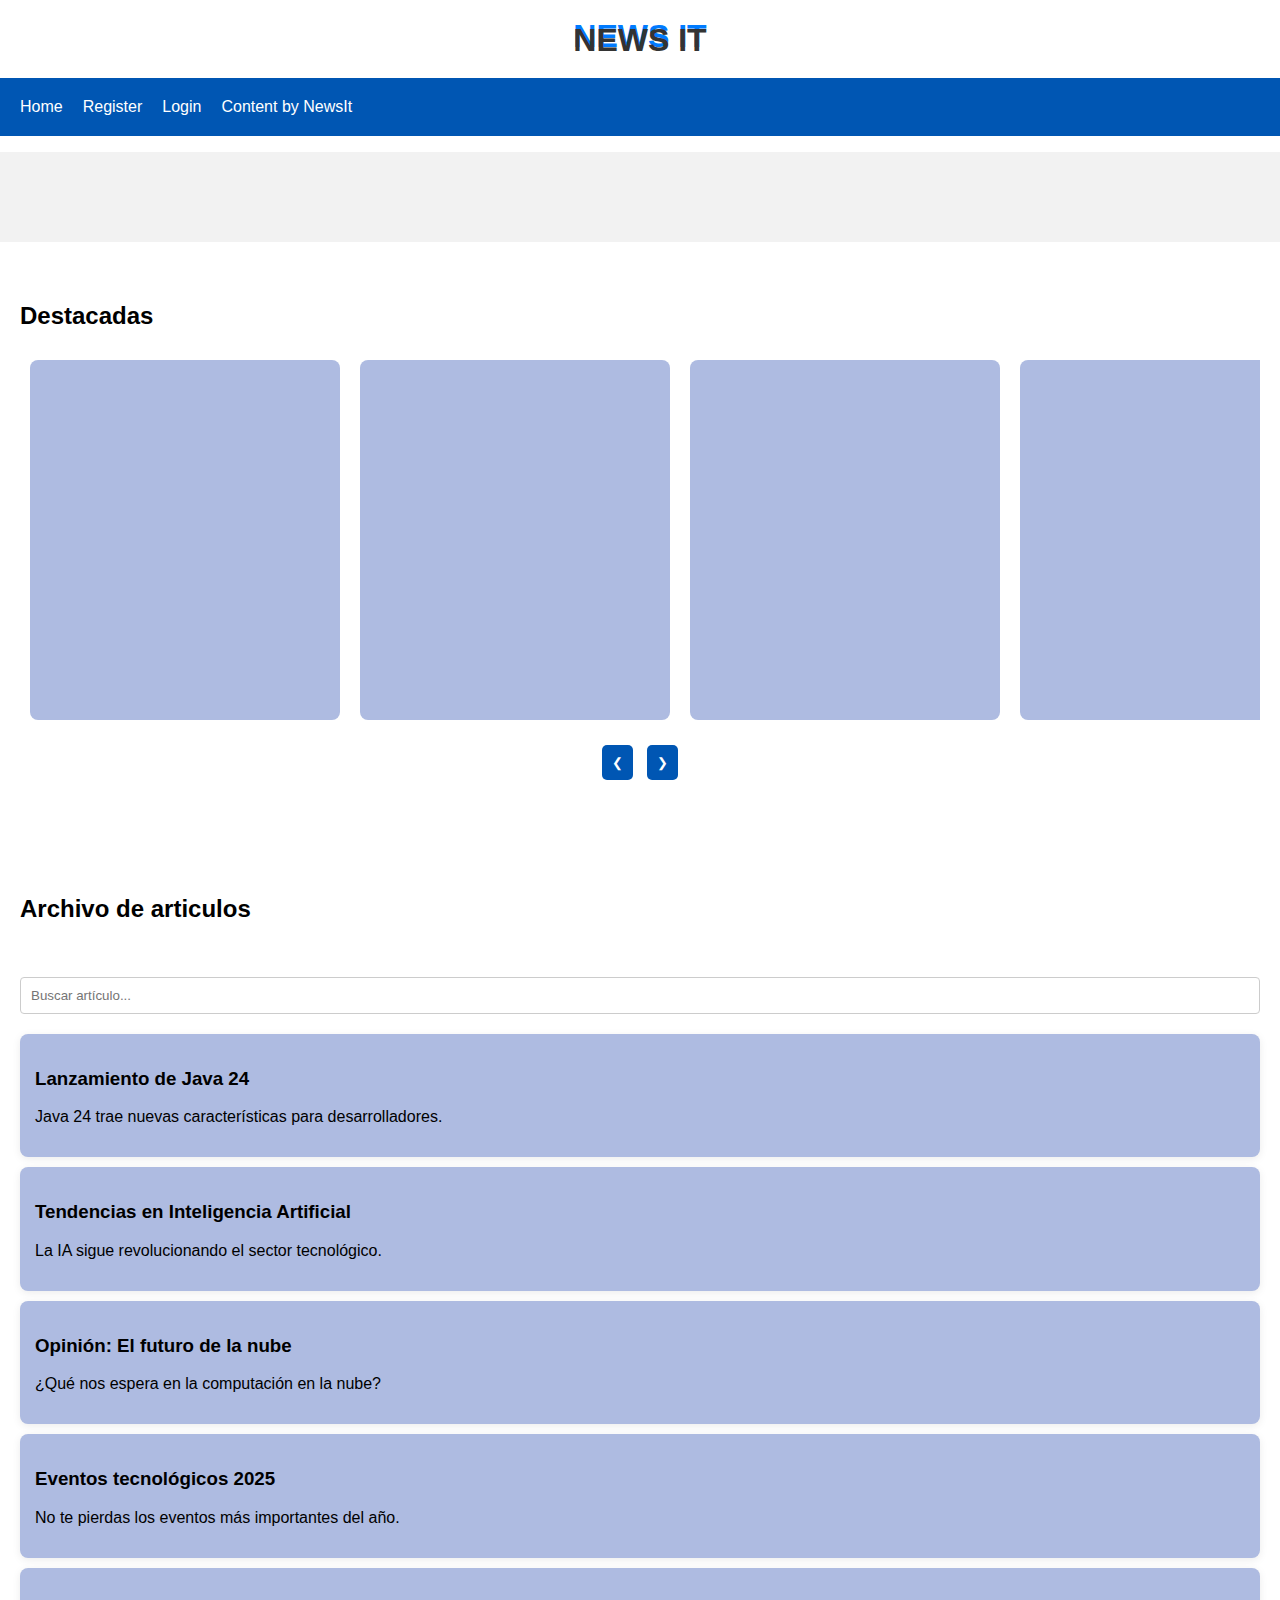
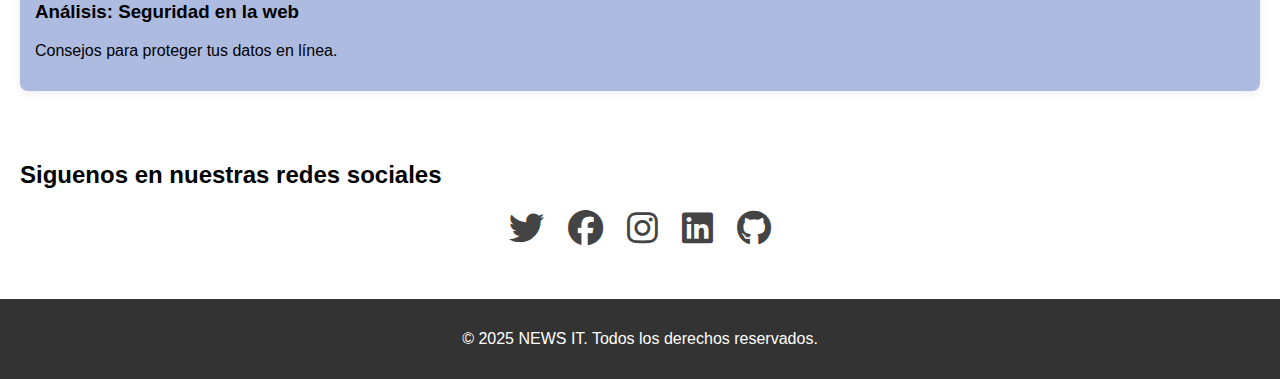
<file: views/index.html>
<!DOCTYPE html>
<html lang="es">
<head>
    <meta charset="UTF-8" />
    <meta name="viewport" content="width=device-width, initial-scale=1.0" />
    <link rel="stylesheet" href="/styles/effectsHome.css" />
    <script defer src="/scripts/functionsJs.js"></script>
    <link rel="stylesheet" href="https://cdnjs.cloudflare.com/ajax/libs/font-awesome/6.5.0/css/all.min.css" />

    <title>Pruebas HTML, CSS & JS</title>
</head>

<body>
    <h1>NEWS IT</h1>
    <nav class="nav">
        <ul>
            <li><a href="/views/index.html">Home</a></li>
            <li><a href="/views/register.html">Register</a></li>
            <li><a href="/views/login.html">Login</a></li>
            <li><a href="/views/multimedia-space.html">Content by NewsIt</a></li>
        </ul>
    </nav>

    <div class="info-home">
        <p class="fade-in-up">Un sitio dedicado a ofrecer las últimas noticias y actualizaciones del mundo tecnológico.</p> 
    </div>

    <section class="gallery-container">
        <h2>Destacadas</h2>
        <div class="gallery-track">
            <ul>
                <li class="gallery-item">
                    <div class="gallery-item-content">
                        <h3 class="zoom-in">Últimas Noticias</h3>
                        <p class="zoom-in">Descubre las últimas novedades en tecnología, desde lanzamientos de productos hasta análisis de tendencias.</p>
                        <img src="/assets/java.jpg" alt="Java News" class="zoom-in"/>
                    </div>
                </li>
                <li class="gallery-item">
                    <div class="gallery-item-content">
                        <h3 class="zoom-in">Innovaciones Tecnológicas</h3>
                        <p class="zoom-in">Explora las innovaciones que están cambiando el mundo de la tecnología.</p>
                        <img src="/assets/breaking-news-background.jpeg" alt="News" class="zoom-in"/>
                    </div>
                </li>
                <li class="gallery-item">
                    <div class="gallery-item-content">
                        <h3 class="zoom-in">Opiniones</h3>
                        <p class="zoom-in">Lee opiniones sobre los temas más relevantes en el ámbito tecnológico.</p>
                        <img src="/assets/java.jpg" alt="Java News 2" class="zoom-in" />
                    </div>
                </li>
                <li class="gallery-item">
                    <div class="gallery-item-content">
                        <h3 class="zoom-in">Eventos </h3>
                        <p class="zoom-in">Entérate de los próximos eventos en el mundo de la tecnología.</p>
                        <img src="/assets/breaking-news-background.jpeg" alt="News 2" class="zoom-in"/>
                    </div>
                </li>
                <li class="gallery-item">
                    <div class="gallery-item-content">
                        <h3 class="zoom-in">Análisis</h3>
                        <p class="zoom-in">Lee el análisis sobre los temas más relevantes en el ámbito tecnológico.</p>
                        <img src="/assets/java.jpg" alt="Java News 3" class="zoom-in"/>
                    </div>
                </li>
                <li class="gallery-item">
                    <div class="gallery-item-content">
                        <h3 class="zoom-in">Innovaciones Tecnológicas</h3>
                        <p class="zoom-in">Explora las innovaciones que están cambiando el mundo de la tecnología.</p>
                        <img src="/assets/breaking-news-background.jpeg" alt="News 3" class="zoom-in"/>
                    </div>
                </li>
                <li class="gallery-item">
                    <div class="gallery-item-content">
                        <h3 class="zoom-in">Análisis</h3>
                        <p class="zoom-in">Lee el análisis sobre los temas más relevantes en el ámbito tecnológico.</p>
                        <img src="/assets/java.jpg" alt="Java News 4" class="zoom-in"/>
                    </div>
                </li>

                <li class="gallery-item">
                    <div class="gallery-item-content">
                        <h3 class="zoom-in">Conferencias</h3>
                        <p class="zoom-in">Entérate de las próximas conferencias en el mundo de la tecnología.</p>
                        <img src="/assets/breaking-news-background.jpeg" alt="News 4" class="zoom-in"/>
                    </div>
                </li>
            </ul>
        </div>
        <div class="gallery-controls">
            <button class="gallery-button prev">&#10094;</button>
            <button class="gallery-button next">&#10095;</button>
        </div>
        <p class="fade-in-up"><i>Descubre las últimas novedades en tecnología, desde lanzamientos de productos hasta análisis de tendencias.</i></p>
    </section>

    <section class="articles-container">
        <h2>Archivo de articulos</h2> 
         <p class="fade-in-up">Explora nuestro archivo de artículos para encontrar noticias, análisis y opiniones sobre los temas más relevantes en el ámbito tecnológico.</p>
        <input type="text" id="search-article" placeholder="Buscar artículo..." />
        <div id="articles-container">
            <div id="articles-list"> 
        </div>
    </section>

    <section class="contact-container">
        <h2>Siguenos en nuestras redes sociales</h2> 
        <div id="social-icons"></div>
    </section>

    <footer>
        <p>&copy; 2025 NEWS IT. Todos los derechos reservados.</p>
    </footer>
</body>
</html>
</file>
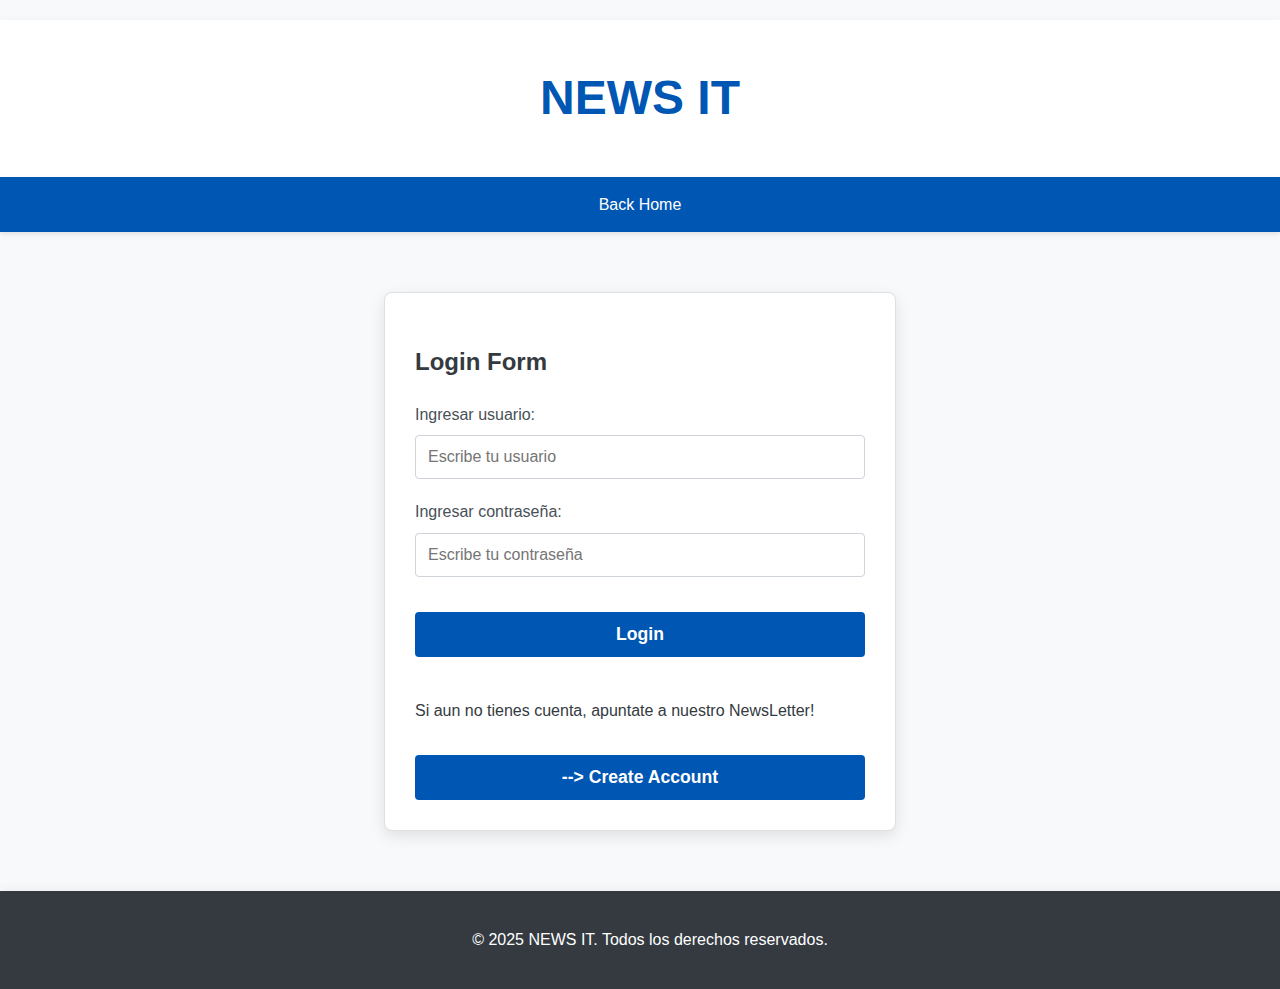
<file: views/login.html>
<!DOCTYPE html>
<html>
<head>
    <meta charset="UTF-8" />
    <meta name="viewport" content="width=device-width, initial-scale=1.0" />
    <link rel="stylesheet" href="/styles/styles.css" />
    <script src="/scripts/main.js"></script>
    
    <title>Login</title>
</head>

<body>
    <h1>NEWS IT</h1>
    <nav class="nav">
        <ul>
            <li><a href="/views/index.html">Back Home</a></li>
        </ul>
    </nav> 
    <div class="divLogin">
        <h2>Login Form</h2>
        <form id="loginForm">
            <label for="inputUserLogin">Ingresar usuario:</label>
            <input type="text" id="inputUserLogin" name="inputUserLogin" placeholder="Escribe tu usuario" required/>

            <label for="inputPassLogin">Ingresar contraseña:</label>
            <input type="password" id="inputPassLogin" name="inputPassLogin" placeholder="Escribe tu contraseña" required />

            <button type="submit">Login</button>
            
            <br><p>Si aun no tienes cuenta, apuntate a nuestro NewsLetter!</p>

            <button type="menu"><a href="/views/register.html">--> Create Account</a></button>
            </form>
    </div>

    <footer>
        <p>&copy; 2025 NEWS IT. Todos los derechos reservados.</p>
    </footer>
</body>
</html>
</file>
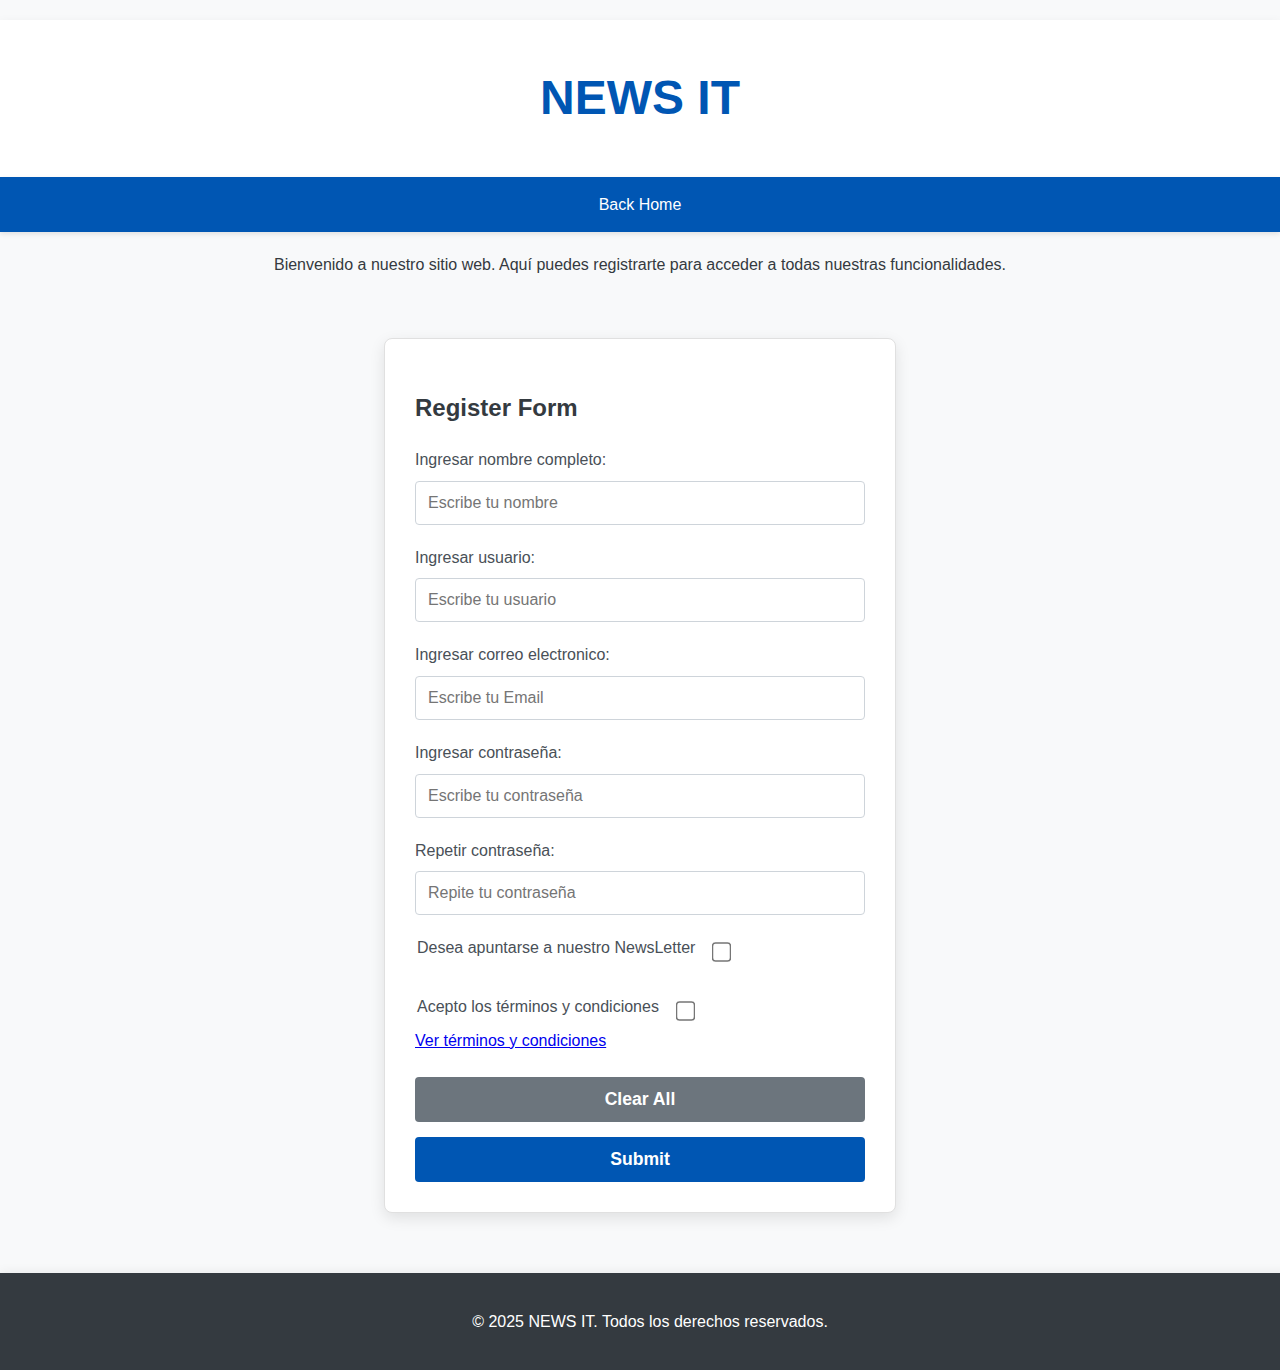
<file: views/register.html>
<!DOCTYPE html>
<html>
<head>
    <meta charset="UTF-8" />
    <meta name="viewport" content="width=device-width, initial-scale=1.0" />
    <link rel="stylesheet" href="/styles/styles.css" />
    <script src="/scripts/main.js"></script>
    <title>Suscrib</title>
</head>

<body>
    <h1>NEWS IT</h1>
        <nav class="nav">
        <ul>
            <li><a href="/views/index.html">Back Home</a></li>
        </ul>
    </nav>

     <div class="info-register">
        <p>Bienvenido a nuestro sitio web. Aquí puedes registrarte para acceder a todas nuestras funcionalidades.</p>
    </div>

    <div class="divRegister">
        <h2>Register Form</h2>
        <form id="registerForm">
            <label for="inputName">Ingresar nombre completo:</label>
            <input type="text" id="inputName" name="inputName" placeholder="Escribe tu nombre" required/>

            <label for="inputUser">Ingresar usuario:</label>
            <input type="text" id="inputUser" name="inputUser" placeholder="Escribe tu usuario" required/>

            <label for="inputEmail">Ingresar correo electronico: </label>
            <input type="email" id="inputEmail" name="inputEmail" placeholder="Escribe tu Email" required/>

            <label for="inputPass">Ingresar contraseña:</label>
            <input type="password" id="inputPass" name="inputpass" placeholder="Escribe tu contraseña" required/>

            <label for="inputPassAgain">Repetir contraseña:</label>
            <input type="password" id="inputPassAgain" name="inputPassAgain" placeholder="Repite tu contraseña" required/>
            
            <legend class="newsletterCheckbox">
                <label for="checkNewsLetter">Desea apuntarse a nuestro NewsLetter</label>
                <input type="checkbox" id="checkNewsLetter" name="checkNewsLetter" />
            </legend>
            <br>
            <legend class="termsCheckbox">
                <label for="checkTerms">Acepto los términos y condiciones</label>
                <input type="checkbox" id="checkTerms" name="checkTerms" required />
            </legend>
            <label> <a href="terms.html" target="_blank">Ver términos y condiciones</a></label>
            
        
            <button type="reset" id="btnClearForm" >Clear All</button>
            <button type="submit" >Submit</button>
        </form>
    </div>

    <footer>
        <p>&copy; 2025 NEWS IT. Todos los derechos reservados.</p>
    </footer>
</body>
</html>
</file>
<file: styles/effectsHome.css>
body {
    font-family: Arial, sans-serif;
    margin: 0;
    padding: 0;
}

h1 {
    text-align: center;
    margin-top: 20px;
    color: #0056b3;
}

.nav ul {
    display: flex;
    list-style: none;
    background-color: #0056b3;
    padding: 20px;
}

.nav ul li {
    margin-right: 20px;
}

.nav ul li a {
    color: white;
    text-decoration: double;
}

.info-home {
    padding: 20px;
    background-color: #f2f2f2;
    margin-bottom: 20px;
}

.gallery-container {
    padding: 20px;
}

.gallery-track ul {
    display: flex;
    overflow-x: auto;
    padding: 10px;
    margin: 0;
    list-style: none;
    gap: 20px;
}

.gallery-item {
    min-width: 250px;
    background: #aebbe1;
    padding: 30px;
    border-radius: 8px;
}

.gallery-item img {
    max-width: 100%;
    height: auto;
    border-radius: 5px;
}

.gallery-controls {
    text-align: center;
    margin-top: 10px;
}

.gallery-button {
    background-color: #0056b3;
    color: white;
    border: none;
    padding: 10px;
    margin: 5px;
    cursor: pointer;
    border-radius: 5px;
}

.gallery-button:hover {
    background-color: #555;
}

/*Footer*/
footer {
    background-color: #333;
    color: white;
    text-align: center;
    padding: 15px 0;
    margin-top: 30px;
}

.highlight-text {
    font-weight: bold;
    color: #007BFF;
}

.zoom-in {
    opacity: 0;
    transform: scale(0.8);
    animation: zoomIn 1s ease-out forwards;
}

@keyframes zoomIn {
    to {
        opacity: 1;
        transform: scale(1);
    }
}

.fade-in-up {
    opacity: 0;
    transform: translateY(20px);
    animation: fadeInUp 1s ease-out forwards;
}

@keyframes fadeInUp {
    to {
        opacity: 1;
        transform: translateY(0);
    }
}
/*ICONOS REDES SOCIALES*/
.contact-container{
    padding: 20px;
}

#social-icons {
  display: flex;
  gap: 1.5rem;
  justify-content: center;
  margin-top: 1.2rem;
}

.social-link {
  color: #444;
  font-size: 2.2rem;
  transition: color 0.2s, transform 0.2s;
  text-decoration: none;
}

.social-link:hover {
  color: #1976d2;
  transform: scale(1.18) rotate(-8deg);
}


/*seccion articulos*/
.articles-container{
    padding: 20px;
}

input[type="text"]{
    width: 100%;
    padding: 10px;
    border: 1px solid #ccc;
    border-radius: 4px;
    box-sizing: border-box;
    margin-bottom: 10px;
}

.article-card {
    background: #aebbe1;
    border-radius: 8px;
    margin: 10px 0;
    padding: 15px;
    box-shadow: 0 2px 8px rgba(0,0,0,0.08);
    transition: transform 0.3s;
}
.article-card:hover {
    transform: translateY(-5px) scale(1.03);
}
.fade-in-up {
    opacity: 0;
    transform: translateY(20px);
    animation: fadeInUp 0.5s forwards;
}
@keyframes fadeInUp {
    to {
        opacity: 1;
        transform: translateY(0);
    }
}
/*titulo*/
.glitch {
  position: relative;
  color: white;
  font-weight: bold;
}
.glitch::before,
.glitch::after {
  content: attr(data-text);
  position: absolute;
  left: 0;
  width: 100%;
  overflow: hidden;
}
.glitch::before {
  animation: glitchTop 1s infinite linear alternate-reverse;
  color: #007BFF;
  top: -2px;
}
.glitch::after {
  animation: glitchBottom 1s infinite linear alternate-reverse;
  color: #333;
  top: 2px;
}
@keyframes glitchTop {
  0% { clip-path: inset(0 0 80% 0); }
  100% { clip-path: inset(0 0 0 0); }
}
@keyframes glitchBottom {
  0% { clip-path: inset(80% 0 0 0); }
  100% { clip-path: inset(0 0 0 0); }
}
</file>
<file: styles/styles.css>
body {
    font-family: 'Roboto', Arial, sans-serif; 
    margin: 0;
    padding: 0;
    background-color: #f8f9fa;
    color: #343a40; 
    line-height: 1.6; 
}

h1 {
    text-align: center;
    margin-top: 20px;
    color: #0056b3;
    font-family: 'Roboto', Arial, sans-serif;
    font-size: 3em;
    padding: 40px 20px; 
    margin-bottom: 0; 
    background-color: #ffffff; 
    box-shadow: 0 2px 10px rgba(0, 0, 0, 0.05); 
}


nav {
    background-color: #0056b3;
    color: white;
    padding: 15px 20px; 
    display: flex;
    justify-content: center; 
    align-items: center;
    box-shadow: 0 2px 5px rgba(0, 0, 0, 0.1); 
}

nav ul {
    list-style: none;
    margin: 0;
    padding: 0;
    display: flex; 
}


nav a {
    color: white;
    text-decoration: none;
    padding: 10px 15px;
    border-radius: 4px; /* Slightly rounded corners */
    transition: background-color 0.3s ease, transform 0.2s ease; /* Smooth transitions */
    font-weight: 500; /* Slightly bolder font for nav links */
}

nav a:hover {
    background-color: rgba(255, 255, 255, 0.085); /* Lighter, semi-transparent hover */
    transform: translateY(-2px); /* Subtle lift effect on hover */
}

.info-register, .info-home, .info-login {
    text-align: center;
    margin: 20px 0; /* More space around info sections */
    padding: 0 20px; /* Padding for better text flow */
}

.divLogin, .divRegister { /* Updated selectors based on your HTML, assuming you'll change .form-register and .form-login to match these div classes */
    max-width: 450px; /* Slightly wider forms */
    margin: 60px auto; /* More vertical margin */
    padding: 30px; /* More internal padding */
    background-color: #ffffff;
    border-radius: 8px; /* Slightly more rounded corners */
    box-shadow: 0 5px 15px rgba(0, 0, 0, 0.1); /* More pronounced, soft shadow */
    border: 1px solid #e0e0e0; 
}

.h2 {
    color: #343a40;
    text-align: center;
    margin-bottom: 25px; 
    font-size: 1.8em;
}

form {
    display: flex;
    flex-direction: column; 
}

label {
    margin-bottom: 8px;
    font-weight: 500; 
    color: #495057;
}

input[type="text"], input[type="password"], input[type="email"] {
    padding: 12px; 
    margin-bottom: 20px;
    border: 1px solid #ced4da; 
    border-radius: 4px;
    font-size: 1em;
    transition: border-color 0.3s ease, box-shadow 0.3s ease;
}

input[type="text"]:focus, input[type="password"]:focus, input[type="email"]:focus {
    border-color: #0056b3;
    outline: none; 
    box-shadow: 0 0 0 0.2rem rgba(0, 123, 255, 0.25);
}

input[type="checkbox"] {
    margin-right: 2px; 
    transform: scale(1.5); 
    margin-left: 20px; 
}

image {
    max-width: 100%; 
    height: auto; 
    display: block; 
    margin: 0 auto; 
}

button {
    background-color: #0056b3;
    color: white;
    padding: 12px 20px;
    border: none;
    border-radius: 4px;
    cursor: pointer;
    font-size: 1.1em;
    margin-top: 15px; 
    transition: background-color 0.3s ease, transform 0.2s ease;
    font-weight: 600; 
}

button:hover {
    background-color: #242a2f; 
    transform: translateY(-1px);
}

button a {
    color: white; 
    text-decoration: none; 
}

button[type="reset"] {
    background-color: #6c757d;
}

button[type="reset"]:hover {
    background-color: #5a6268;
}

legend {
    display: flex;
    flex-direction:row; 
    border: 1 solid #212529;
    border-radius: 4px;
}

footer {
    background-color: #343a40; /* Dark charcoal for footer */
    color: white;
    text-align: center;
    padding: 20px 10px; /* More padding */
    margin-top: 50px; /* Space above footer */
    position: relative; /* Changed from fixed to relative for general flow, adjust if you need it sticky */
    bottom: 0;
    width: 100%;
    box-shadow: 0 -2px 10px rgba(0, 0, 0, 0.05); 
}

/*View contenerdor de articulos */
#cards-wrapper {
    display: flex;
    flex-wrap: wrap;
    gap: 20px;
    margin-top: 20px;
}

.card {
    background: #fff;
    border-radius: 10px;
    box-shadow: 0 2px 8px rgba(0,0,0,0.1);
    width: 650px;
    overflow: hidden;
    transition: transform 0.2s;
    display: flex;
    flex-direction: column;
}

.card:hover {
    transform: translateY(-5px) scale(1.05);
}

.card img {
    width: 100%;
    height: 180px;
    object-fit: cover;
    transition: opacity 0.5s;
}
.card-content {
    padding:40px;
}

.card-title {
    font-size: 1.2em;
    margin-bottom: 10px;
}

.card-desc {
    font-size: 0.95em;
    color: #555;
}
#cards-effects {
    display: flex;
    flex-wrap: wrap;
    justify-content: center;
    align-items: flex-start;
    gap: 20px;
    padding: 30px 0;
    background-color: #f8f9fa;
    min-height: 220px;
}

#cards-effects img {
    width: 900px;
    height: 600px;
    object-fit: cover;
    border-radius: 8px;
    box-shadow: 0 2px 8px rgba(0,0,0,0.08);
    transition: transform 0.2s, box-shadow 0.2s;
    margin: 0;
}

#cards-effects img:hover {
    transform: scale(1.07) translateY(-6px);
    box-shadow: 0 6px 20px rgba(0,0,0,0.15);
}
</file>
